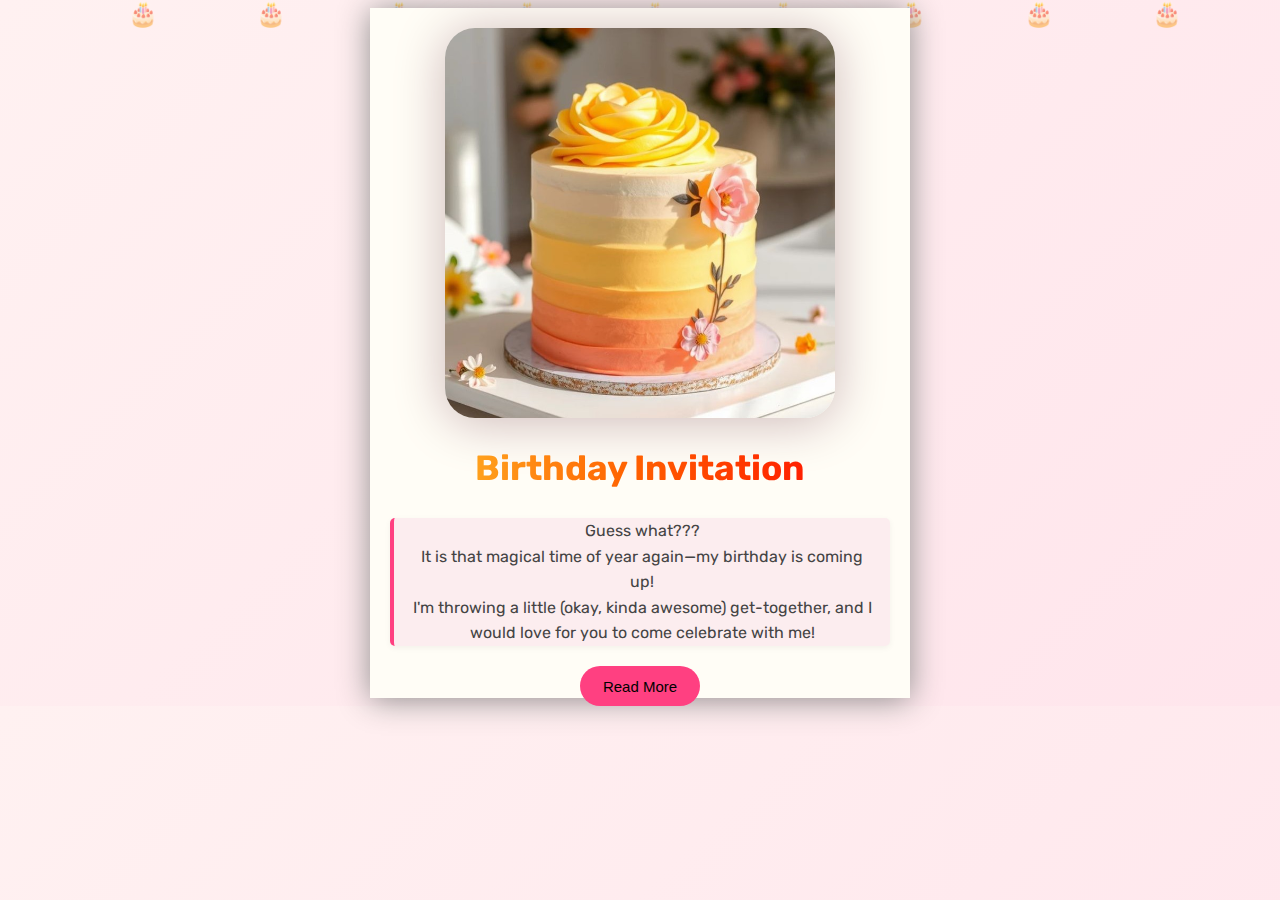
<file: index.html>
<!DOCTYPE html>
<html lang="en">
    <head>
        <meta charset="UTF-8">
        <meta name="viewport" content="width=device-width, initial-scale=1.0">
        <title>CARD</title>
        <link rel="preconnect" href="https://fonts.googleapis.com">
        <link rel="preconnect" href="https://fonts.gstatic.com" crossorigin>
        <link href="https://fonts.googleapis.com/css2?family=Rubik:ital,wght@0,300..900;1,300..900&display=swap" rel="stylesheet">
        <link rel="stylesheet" href="style.css">
        
    </head>
    <body>
        <div class="box">
            <img src="./cake1.jpg" alt="cake image">
            <h2>Birthday Invitation</h2>
            <p> Guess what??? <br>
            It is that magical time of year again—my birthday is coming up! <br>
            I'm throwing a little (okay, kinda awesome) get-together, and I would love for you to come celebrate with me!</p>
            <button>Read More</button>
        </div>
        <div class="emoji-background">
            <span>🎂</span>
            <span>🎂</span>
            <span>🎂</span>
            <span>🎂</span>
            <span>🎂</span>
            <span>🎂</span>
            <span>🎂</span>
            <span>🎂</span>
            <span>🎂</span>
            <span>🎂</span>
        </div>


    </body>
</html>
</file>
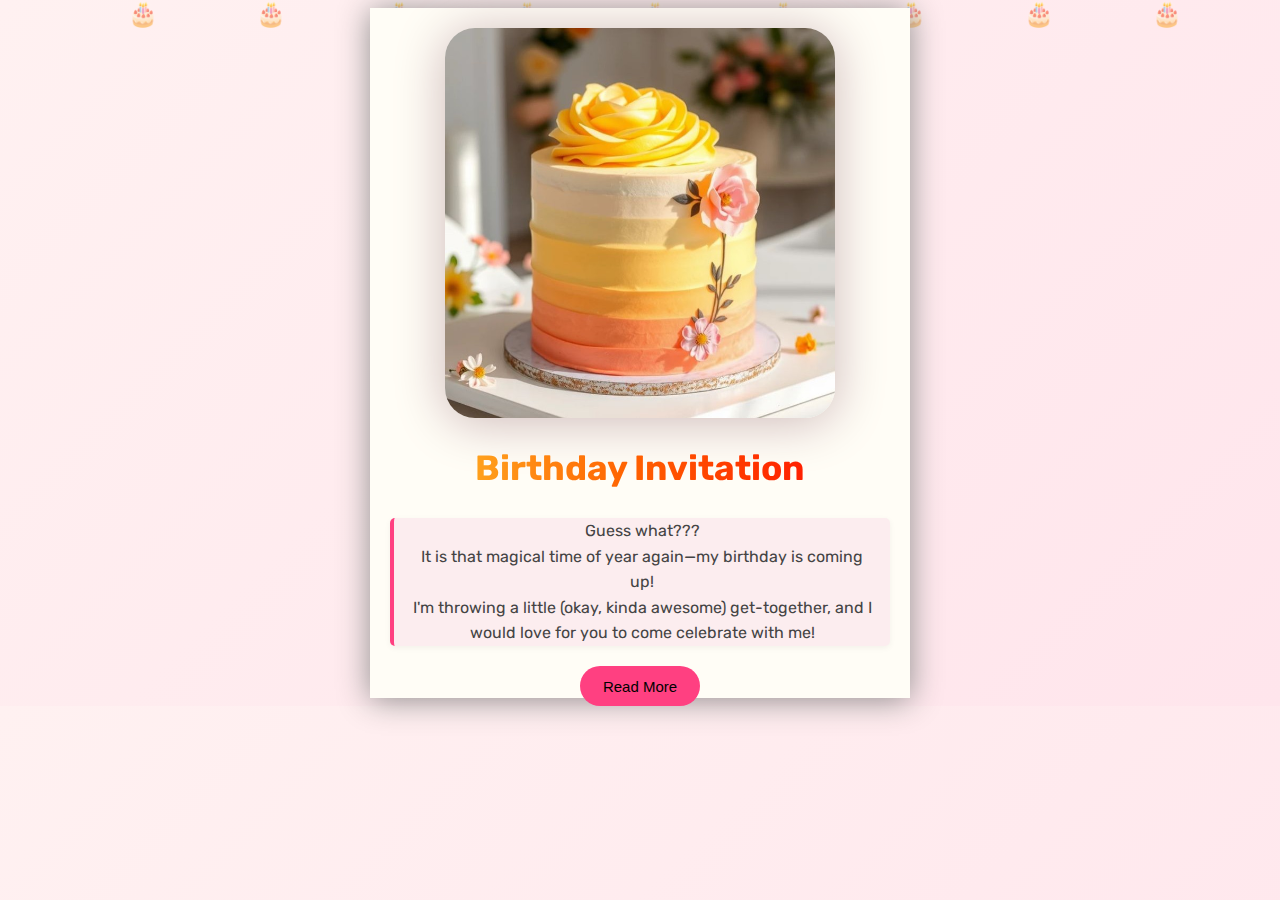
<file: Card/index.html>
<!DOCTYPE html>
<html lang="en">
    <head>
        <meta charset="UTF-8">
        <meta name="viewport" content="width=device-width, initial-scale=1.0">
        <title>CARD</title>
        <link rel="preconnect" href="https://fonts.googleapis.com">
        <link rel="preconnect" href="https://fonts.gstatic.com" crossorigin>
        <link href="https://fonts.googleapis.com/css2?family=Rubik:ital,wght@0,300..900;1,300..900&display=swap" rel="stylesheet">
        <link rel="stylesheet" href="style.css">
        
    </head>
    <body>
        <div class="box">
            


            <img src="./cake.jpg" alt="cake image">
            <h2>Birthday Invitation</h2>
            <p> Guess what??? <br>
            It is that magical time of year again—my birthday is coming up! <br>
            I'm throwing a little (okay, kinda awesome) get-together, and I would love for you to come celebrate with me!</p>
            <button>Read More</button>
        </div>
        <div class="emoji-background">
            <span>🎂</span>
            <span>🎂</span>
            <span>🎂</span>
            <span>🎂</span>
            <span>🎂</span>
            <span>🎂</span>
            <span>🎂</span>
            <span>🎂</span>
            <span>🎂</span>
            <span>🎂</span>
        </div>


    </body>
</html>
</file>
<file: style.css>
body{
    background-color: #fcfaf6;
    background: linear-gradient(135deg, #fff1f1, #ffe5ec);
    display: flex;
    justify-content: center; /* center horizontally */
    align-items: center; 
    font-family: 'Rubik', monospace;
}
.box {
    height: 650px;
    width: 500px;
    background-color: #FFFDF6;
    border: 2px ;
    padding: 20px;
    box-shadow: 0 2px 30px rgb(142, 142, 141);
    
}
.box img{
    width: 390px;
    display: block;
    margin: 0 auto;
    max-width: 100%;
    height: auto;
    box-shadow: 0 4px 50px rgb(205, 184, 184);
    border-radius: 30px;
}
.box h2{
    font-size: 35px;
    text-align: center;
    
    background: linear-gradient(90deg, #ffc32b, #ff5e00, #ff0000);
    -webkit-background-clip: text;
    -webkit-text-fill-color: transparent;
   
}
.box p {
  text-align: center;
  font-size: 16px;
  color: #444;
  line-height: 1.6;
  margin: 20px 0;
  padding: 0 15px;
  font-family: 'Rubik', sans-serif;
  background: #fcedef;
  border-left: 4px solid #ff4081;
  border-radius: 5px;
  box-shadow: 0 2px 6px rgba(0, 0, 0, 0.05);
}


.box button{
    border-radius: 30px;
    height: 40px;
    width: 120px;
    justify-content: center;
    margin:0;
    border: none;
    background-color: #ff4081;
    font-size: 15px;
    color: #000000;
    cursor: pointer;
    position: absolute;
    
    left: 50%;
    transform: translateX(-50%);
}

.emoji-background {
  position: absolute;
  top: 0;
  left: 0;
  width: 100%;
  height: 100%;
  overflow: hidden;
  z-index: 0;
}

.emoji-background span {
  position: absolute;
  font-size: 24px;
  animation: float 6s linear infinite;
  opacity: 0.7;
}

.emoji-background span:nth-child(1) {
  left: 10%;
  animation-delay: 0s;
}

.emoji-background span:nth-child(2) {
  left: 30%;
  animation-delay: 2s;
}

.emoji-background span:nth-child(3) {
  left: 50%;
  animation-delay: 1s;
}

.emoji-background span:nth-child(4) {
  left: 70%;
  animation-delay: 3s;
}

.emoji-background span:nth-child(5) {
  left: 90%;
  animation-delay: 1.5s;
}
.emoji-background span:nth-child(6) {
  left: 20%;
  animation-delay: 3.5s;
}

.emoji-background span:nth-child(7) {
  left: 40%;
  animation-delay: 2.5s;
}

.emoji-background span:nth-child(8) {
  left: 60%;
  animation-delay: 0.5s;
}

.emoji-background span:nth-child(9) {
  left: 80%;
  animation-delay: 2.7s;
}

.emoji-background span:nth-child(10) {
  left: 100%;
  animation-delay: 1.8s;
}

@keyframes float {
  0% {
    top: 100%;
    transform: translateY(0) rotate(0deg);
  }
  100% {
    top: -10%;
    transform: translateY(-100%) rotate(360deg);
  }
}

.box {
  position: relative;
  z-index: 1;
}
</file>
<file: Card/style.css>
body{
    background-color: #fcfaf6;
    background: linear-gradient(135deg, #fff1f1, #ffe5ec);
    display: flex;
    justify-content: center; /* center horizontally */
    align-items: center; 
    font-family: 'Rubik', monospace;
}
.box {
    height: 650px;
    width: 500px;
    background-color: #FFFDF6;
    border: 2px ;
    padding: 20px;
    box-shadow: 0 2px 30px rgb(142, 142, 141);
    
}
.box img{
    width: 390px;
    display: block;
    margin: 0 auto;
    max-width: 100%;
    height: auto;
    box-shadow: 0 4px 50px rgb(205, 184, 184);
    border-radius: 30px;
}
.box h2{
    font-size: 35px;
    text-align: center;
    
    background: linear-gradient(90deg, #ffc32b, #ff5e00, #ff0000);
    -webkit-background-clip: text;
    -webkit-text-fill-color: transparent;
   
}
.box p {
  text-align: center;
  font-size: 16px;
  color: #444;
  line-height: 1.6;
  margin: 20px 0;
  padding: 0 15px;
  font-family: 'Rubik', sans-serif;
  background: #fcedef;
  border-left: 4px solid #ff4081;
  border-radius: 5px;
  box-shadow: 0 2px 6px rgba(0, 0, 0, 0.05);
}


.box button{
    border-radius: 30px;
    height: 40px;
    width: 120px;
    justify-content: center;
    margin:0;
    border: none;
    background-color: #ff4081;
    font-size: 15px;
    color: #000000;
    cursor: pointer;
    position: absolute;
    
    left: 50%;
    transform: translateX(-50%);
}

.emoji-background {
  position: absolute;
  top: 0;
  left: 0;
  width: 100%;
  height: 100%;
  overflow: hidden;
  z-index: 0;
}

.emoji-background span {
  position: absolute;
  font-size: 24px;
  animation: float 6s linear infinite;
  opacity: 0.7;
}

.emoji-background span:nth-child(1) {
  left: 10%;
  animation-delay: 0s;
}

.emoji-background span:nth-child(2) {
  left: 30%;
  animation-delay: 2s;
}

.emoji-background span:nth-child(3) {
  left: 50%;
  animation-delay: 1s;
}

.emoji-background span:nth-child(4) {
  left: 70%;
  animation-delay: 3s;
}

.emoji-background span:nth-child(5) {
  left: 90%;
  animation-delay: 1.5s;
}
.emoji-background span:nth-child(6) {
  left: 20%;
  animation-delay: 3.5s;
}

.emoji-background span:nth-child(7) {
  left: 40%;
  animation-delay: 2.5s;
}

.emoji-background span:nth-child(8) {
  left: 60%;
  animation-delay: 0.5s;
}

.emoji-background span:nth-child(9) {
  left: 80%;
  animation-delay: 2.7s;
}

.emoji-background span:nth-child(10) {
  left: 100%;
  animation-delay: 1.8s;
}

@keyframes float {
  0% {
    top: 100%;
    transform: translateY(0) rotate(0deg);
  }
  100% {
    top: -10%;
    transform: translateY(-100%) rotate(360deg);
  }
}

.box {
  position: relative;
  z-index: 1;
}
</file>
